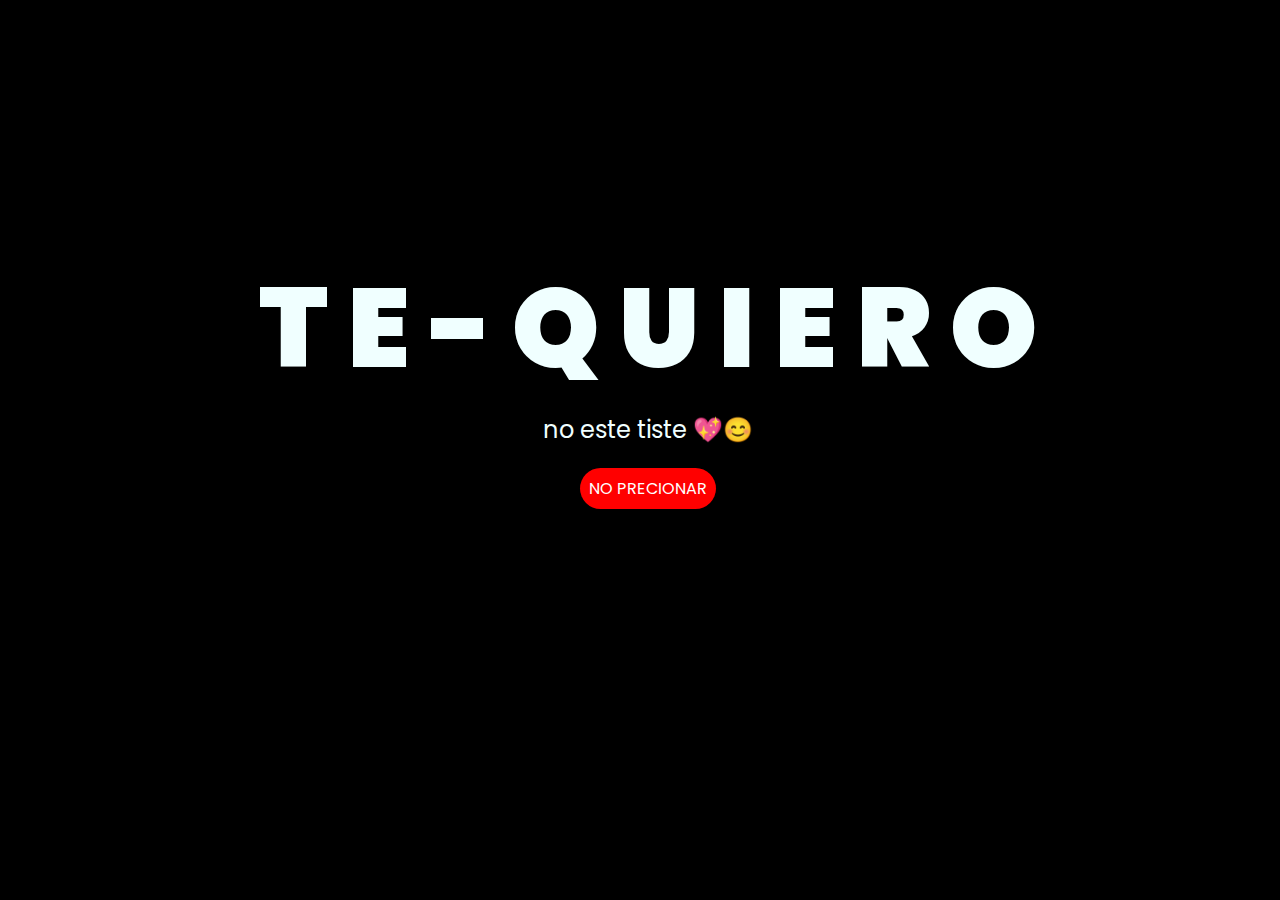
<file: index.html>
<!DOCTYPE html>
<html lang="es">

<head>
    <meta charset="UTF-8">
    <meta http-equiv="X-UA-Compatible" content="IE=edge">
    <meta name="viewport" content="width=device-width, initial-scale=1.0">
    <link rel="stylesheet" href="style.css">
    <link rel="icon" href="flowers.png" type="image/x-icon">
    <title>Flowers</title>
</head>

<body>
    <div class="greetings">
        <span>T</span>
        <span>E</span>
        <span>-</span>
        <span>Q</span>
        <span>U</span>
        <span>I</span>
        <span>E</span>
        <span>R</span>
        <span>O</span>
    </div>
    <div class="description">
        <span>no este tiste 💖😊</span>
    </div>
    <div class="button">
        <button class="botones">
            <a href="flower.html" style="color: #fff;">NO PRECIONAR</a>
        </button>
    </div>
</body>

</html>
</file>
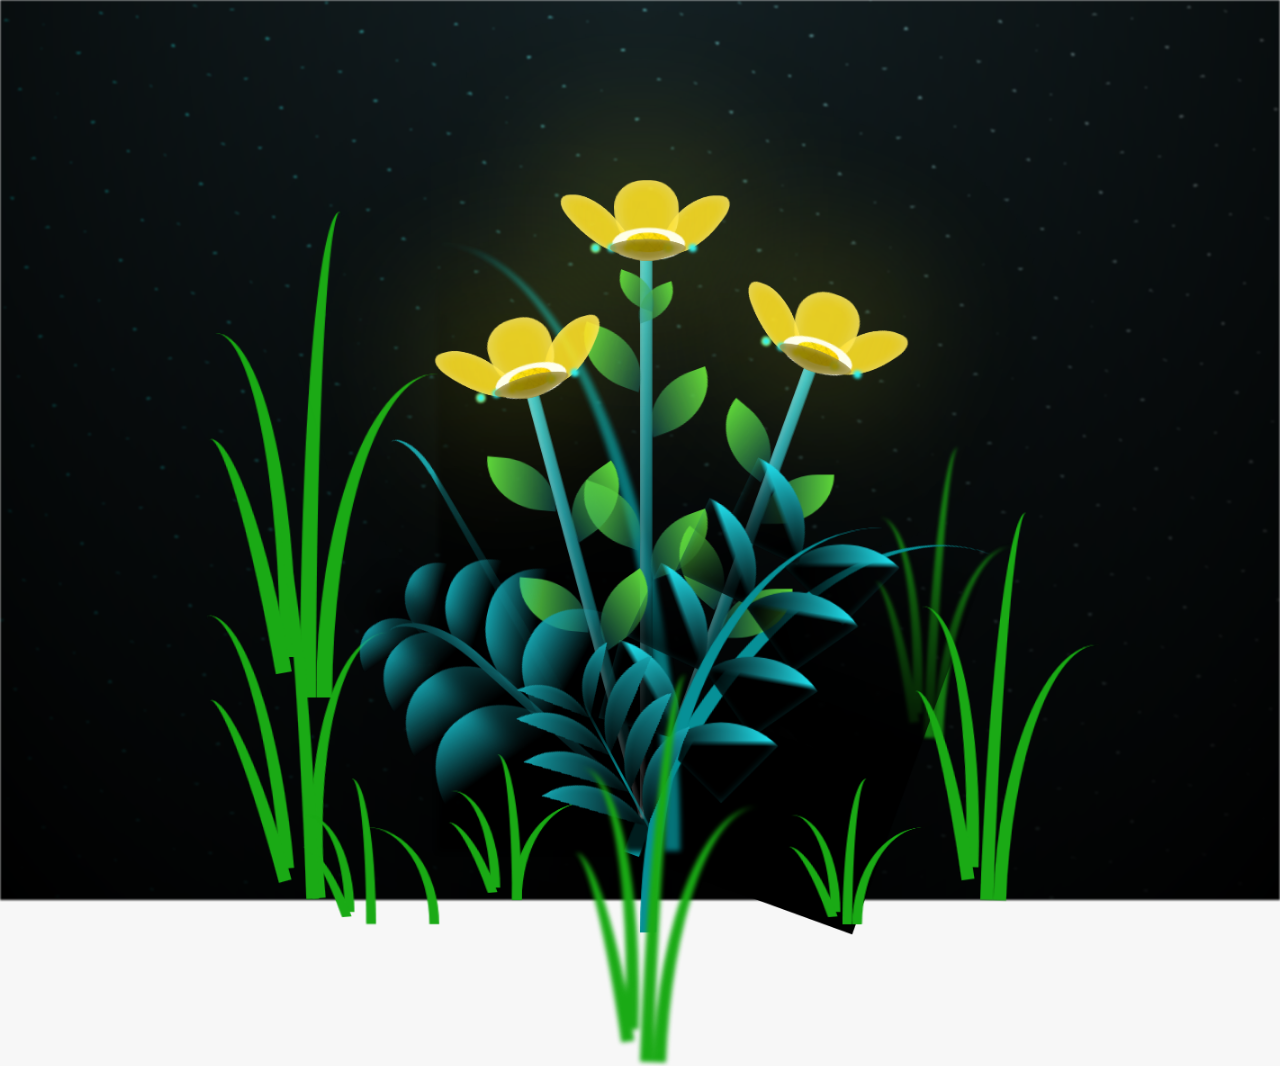
<file: flower.html>
<!DOCTYPE html>
<html lang="es">
  <head>
    <meta charset="UTF-8" />
    <meta http-equiv="X-UA-Compatible" content="IE=edge" />
    <meta name="viewport" content="width=device-width, initial-scale=1.0" />
    <link rel="stylesheet" href="principal.css" />
    <link rel="icon" href="flowers.png" type="image/x-icon" />
    <title>Flower</title>
  </head>
  <body class="container">
    <audio src="ChristianBasso&HaienQiu-Flowers.mp3" autoplay></audio>
    <div id="lyrics">
      
    </div>
    
    <h1 class="titulo">I LOVE YOU</h1>
    <div class="night"></div>
    <div class="flowers">
      <div class="flower flower--1">
        <div class="flower__leafs flower__leafs--1">
          <div class="flower__leaf flower__leaf--1"></div>
          <div class="flower__leaf flower__leaf--2"></div>
          <div class="flower__leaf flower__leaf--3"></div>
          <div class="flower__leaf flower__leaf--4"></div>
          <div class="flower__white-circle"></div>

          <div class="flower__light flower__light--1"></div>
          <div class="flower__light flower__light--2"></div>
          <div class="flower__light flower__light--3"></div>
          <div class="flower__light flower__light--4"></div>
          <div class="flower__light flower__light--5"></div>
          <div class="flower__light flower__light--6"></div>
          <div class="flower__light flower__light--7"></div>
          <div class="flower__light flower__light--8"></div>
        </div>
        <div class="flower__line">
          <div class="flower__line__leaf flower__line__leaf--1"></div>
          <div class="flower__line__leaf flower__line__leaf--2"></div>
          <div class="flower__line__leaf flower__line__leaf--3"></div>
          <div class="flower__line__leaf flower__line__leaf--4"></div>
          <div class="flower__line__leaf flower__line__leaf--5"></div>
          <div class="flower__line__leaf flower__line__leaf--6"></div>
        </div>
      </div>

      <div class="flower flower--2">
        <div class="flower__leafs flower__leafs--2">
          <div class="flower__leaf flower__leaf--1"></div>
          <div class="flower__leaf flower__leaf--2"></div>
          <div class="flower__leaf flower__leaf--3"></div>
          <div class="flower__leaf flower__leaf--4"></div>
          <div class="flower__white-circle"></div>

          <div class="flower__light flower__light--1"></div>
          <div class="flower__light flower__light--2"></div>
          <div class="flower__light flower__light--3"></div>
          <div class="flower__light flower__light--4"></div>
          <div class="flower__light flower__light--5"></div>
          <div class="flower__light flower__light--6"></div>
          <div class="flower__light flower__light--7"></div>
          <div class="flower__light flower__light--8"></div>
        </div>
        <div class="flower__line">
          <div class="flower__line__leaf flower__line__leaf--1"></div>
          <div class="flower__line__leaf flower__line__leaf--2"></div>
          <div class="flower__line__leaf flower__line__leaf--3"></div>
          <div class="flower__line__leaf flower__line__leaf--4"></div>
        </div>
      </div>

      <div class="flower flower--3">
        <div class="flower__leafs flower__leafs--3">
          <div class="flower__leaf flower__leaf--1"></div>
          <div class="flower__leaf flower__leaf--2"></div>
          <div class="flower__leaf flower__leaf--3"></div>
          <div class="flower__leaf flower__leaf--4"></div>
          <div class="flower__white-circle"></div>

          <div class="flower__light flower__light--1"></div>
          <div class="flower__light flower__light--2"></div>
          <div class="flower__light flower__light--3"></div>
          <div class="flower__light flower__light--4"></div>
          <div class="flower__light flower__light--5"></div>
          <div class="flower__light flower__light--6"></div>
          <div class="flower__light flower__light--7"></div>
          <div class="flower__light flower__light--8"></div>
        </div>
        <div class="flower__line">
          <div class="flower__line__leaf flower__line__leaf--1"></div>
          <div class="flower__line__leaf flower__line__leaf--2"></div>
          <div class="flower__line__leaf flower__line__leaf--3"></div>
          <div class="flower__line__leaf flower__line__leaf--4"></div>
        </div>
      </div>

      <div class="grow-ans" style="--d: 1.2s">
        <div class="flower__g-long">
          <div class="flower__g-long__top"></div>
          <div class="flower__g-long__bottom"></div>
        </div>
      </div>

      <div class="growing-grass">
        <div class="flower__grass flower__grass--1">
          <div class="flower__grass--top"></div>
          <div class="flower__grass--bottom"></div>
          <div class="flower__grass__leaf flower__grass__leaf--1"></div>
          <div class="flower__grass__leaf flower__grass__leaf--2"></div>
          <div class="flower__grass__leaf flower__grass__leaf--3"></div>
          <div class="flower__grass__leaf flower__grass__leaf--4"></div>
          <div class="flower__grass__leaf flower__grass__leaf--5"></div>
          <div class="flower__grass__leaf flower__grass__leaf--6"></div>
          <div class="flower__grass__leaf flower__grass__leaf--7"></div>
          <div class="flower__grass__leaf flower__grass__leaf--8"></div>
          <div class="flower__grass__overlay"></div>
        </div>
      </div>

      <div class="growing-grass">
        <div class="flower__grass flower__grass--2">
          <div class="flower__grass--top"></div>
          <div class="flower__grass--bottom"></div>
          <div class="flower__grass__leaf flower__grass__leaf--1"></div>
          <div class="flower__grass__leaf flower__grass__leaf--2"></div>
          <div class="flower__grass__leaf flower__grass__leaf--3"></div>
          <div class="flower__grass__leaf flower__grass__leaf--4"></div>
          <div class="flower__grass__leaf flower__grass__leaf--5"></div>
          <div class="flower__grass__leaf flower__grass__leaf--6"></div>
          <div class="flower__grass__leaf flower__grass__leaf--7"></div>
          <div class="flower__grass__leaf flower__grass__leaf--8"></div>
          <div class="flower__grass__overlay"></div>
        </div>
      </div>

      <div class="grow-ans" style="--d: 2.4s">
        <div class="flower__g-right flower__g-right--1">
          <div class="leaf"></div>
        </div>
      </div>

      <div class="grow-ans" style="--d: 2.8s">
        <div class="flower__g-right flower__g-right--2">
          <div class="leaf"></div>
        </div>
      </div>

      <div class="grow-ans" style="--d: 2.8s">
        <div class="flower__g-front">
          <div
            class="flower__g-front__leaf-wrapper flower__g-front__leaf-wrapper--1"
          >
            <div class="flower__g-front__leaf"></div>
          </div>
          <div
            class="flower__g-front__leaf-wrapper flower__g-front__leaf-wrapper--2"
          >
            <div class="flower__g-front__leaf"></div>
          </div>
          <div
            class="flower__g-front__leaf-wrapper flower__g-front__leaf-wrapper--3"
          >
            <div class="flower__g-front__leaf"></div>
          </div>
          <div
            class="flower__g-front__leaf-wrapper flower__g-front__leaf-wrapper--4"
          >
            <div class="flower__g-front__leaf"></div>
          </div>
          <div
            class="flower__g-front__leaf-wrapper flower__g-front__leaf-wrapper--5"
          >
            <div class="flower__g-front__leaf"></div>
          </div>
          <div
            class="flower__g-front__leaf-wrapper flower__g-front__leaf-wrapper--6"
          >
            <div class="flower__g-front__leaf"></div>
          </div>
          <div
            class="flower__g-front__leaf-wrapper flower__g-front__leaf-wrapper--7"
          >
            <div class="flower__g-front__leaf"></div>
          </div>
          <div
            class="flower__g-front__leaf-wrapper flower__g-front__leaf-wrapper--8"
          >
            <div class="flower__g-front__leaf"></div>
          </div>
          <div class="flower__g-front__line"></div>
        </div>
      </div>

      <div class="grow-ans" style="--d: 3.2s">
        <div class="flower__g-fr">
          <div class="leaf"></div>
          <div class="flower__g-fr__leaf flower__g-fr__leaf--1"></div>
          <div class="flower__g-fr__leaf flower__g-fr__leaf--2"></div>
          <div class="flower__g-fr__leaf flower__g-fr__leaf--3"></div>
          <div class="flower__g-fr__leaf flower__g-fr__leaf--4"></div>
          <div class="flower__g-fr__leaf flower__g-fr__leaf--5"></div>
          <div class="flower__g-fr__leaf flower__g-fr__leaf--6"></div>
          <div class="flower__g-fr__leaf flower__g-fr__leaf--7"></div>
          <div class="flower__g-fr__leaf flower__g-fr__leaf--8"></div>
        </div>
      </div>

      <div class="long-g long-g--0">
        <div class="grow-ans" style="--d: 3s">
          <div class="leaf leaf--0"></div>
        </div>
        <div class="grow-ans" style="--d: 2.2s">
          <div class="leaf leaf--1"></div>
        </div>
        <div class="grow-ans" style="--d: 3.4s">
          <div class="leaf leaf--2"></div>
        </div>
        <div class="grow-ans" style="--d: 3.6s">
          <div class="leaf leaf--3"></div>
        </div>
      </div>

      <div class="long-g long-g--1">
        <div class="grow-ans" style="--d: 3.6s">
          <div class="leaf leaf--0"></div>
        </div>
        <div class="grow-ans" style="--d: 3.8s">
          <div class="leaf leaf--1"></div>
        </div>
        <div class="grow-ans" style="--d: 4s">
          <div class="leaf leaf--2"></div>
        </div>
        <div class="grow-ans" style="--d: 4.2s">
          <div class="leaf leaf--3"></div>
        </div>
      </div>

      <div class="long-g long-g--2">
        <div class="grow-ans" style="--d: 4s">
          <div class="leaf leaf--0"></div>
        </div>
        <div class="grow-ans" style="--d: 4.2s">
          <div class="leaf leaf--1"></div>
        </div>
        <div class="grow-ans" style="--d: 4.4s">
          <div class="leaf leaf--2"></div>
        </div>
        <div class="grow-ans" style="--d: 4.6s">
          <div class="leaf leaf--3"></div>
        </div>
      </div>

      <div class="long-g long-g--3">
        <div class="grow-ans" style="--d: 4s">
          <div class="leaf leaf--0"></div>
        </div>
        <div class="grow-ans" style="--d: 4.2s">
          <div class="leaf leaf--1"></div>
        </div>
        <div class="grow-ans" style="--d: 3s">
          <div class="leaf leaf--2"></div>
        </div>
        <div class="grow-ans" style="--d: 3.6s">
          <div class="leaf leaf--3"></div>
        </div>
      </div>

      <div class="long-g long-g--4">
        <div class="grow-ans" style="--d: 4s">
          <div class="leaf leaf--0"></div>
        </div>
        <div class="grow-ans" style="--d: 4.2s">
          <div class="leaf leaf--1"></div>
        </div>
        <div class="grow-ans" style="--d: 3s">
          <div class="leaf leaf--2"></div>
        </div>
        <div class="grow-ans" style="--d: 3.6s">
          <div class="leaf leaf--3"></div>
        </div>
      </div>

      <div class="long-g long-g--5">
        <div class="grow-ans" style="--d: 4s">
          <div class="leaf leaf--0"></div>
        </div>
        <div class="grow-ans" style="--d: 4.2s">
          <div class="leaf leaf--1"></div>
        </div>
        <div class="grow-ans" style="--d: 3s">
          <div class="leaf leaf--2"></div>
        </div>
        <div class="grow-ans" style="--d: 3.6s">
          <div class="leaf leaf--3"></div>
        </div>
      </div>

      <div class="long-g long-g--6">
        <div class="grow-ans" style="--d: 4.2s">
          <div class="leaf leaf--0"></div>
        </div>
        <div class="grow-ans" style="--d: 4.4s">
          <div class="leaf leaf--1"></div>
        </div>
        <div class="grow-ans" style="--d: 4.6s">
          <div class="leaf leaf--2"></div>
        </div>
        <div class="grow-ans" style="--d: 4.8s">
          <div class="leaf leaf--3"></div>
        </div>
      </div>

      <div class="long-g long-g--7">
        <div class="grow-ans" style="--d: 3s">
          <div class="leaf leaf--0"></div>
        </div>
        <div class="grow-ans" style="--d: 3.2s">
          <div class="leaf leaf--1"></div>
        </div>
        <div class="grow-ans" style="--d: 3.5s">
          <div class="leaf leaf--2"></div>
        </div>
        <div class="grow-ans" style="--d: 3.6s">
          <div class="leaf leaf--3"></div>
        </div>
      </div>
    </div>
    <script src="anim.js"></script>
    <script src="container.js"></script>
  </body>
</html>
</file>
<file: style.css>
@import url('https://fonts.googleapis.com/css2?family=Poppins:ital,wght@0,500;1,900&display=swap');
*{
    font-family: 'Poppins',cursive;
}
body{
    color: azure;
    width: 100%;
    height: 82vh;
    display: flex;
    flex-direction: column;
    align-items: center;
    justify-content: center;
    background-color: black;
    /* padding-top: -30; */
}

.botones{
    padding: 9px;
    border-radius: 80px;
    background-color: transparent;
    border: none;
}

.botones a{
    background-color: #ff0000;
    padding: 9px;
    border-radius: 80px;
    -webkit-border-radius: 80px;
    -moz-border-radius: 80px;
    -ms-border-radius: 80px;
    -o-border-radius: 80px;

}

.botones a:focus{
    background-color: rgb(50, 194, 194);
}

.greetings{
    font-size: 7rem;
    font-weight: 900;
}
.greetings > span{
    animation: glow 2.5s ease-in-out infinite;
}
@keyframes glow{
    0%, 100%{
        color: #c2f0f7;
        text-shadow: 0 0 12px #fa24da, 0 0 50px #fc54f9, 0 0 100px #e848c5;
    }
    10%, 90%{
        color: #111;
        text-shadow: none;
    }
}
.greetings > span:nth-child(2){
    animation-delay: .2s ;
}
.greetings > span:nth-child(3){
    animation-delay: .4s ;
}
.greetings > span:nth-child(4){
    animation-delay: .6s;
}
.greetings > span:nth-child(5){
    animation-delay: .8s;
}
.greetings > span:nth-child(6){
    animation-delay: 1s;
}

.description{
    font-size: 1.5rem;
    margin-bottom: 20px;
}

.button a{
    text-decoration: none;
    font-size: 1rem;
    color: #111;
}

@media screen and (max-width:574px){
    .greetings{
        display: block;
        font-size: 4rem;
        font-weight: 800;
        text-align: center;
    }
    .description{
        font-size: 2rem;
    }
    
    .button a{
        font-size: 1rem;
    }
}
</file>
<file: principal.css>
*,
*::after,
*::before {
  padding: 0;
  margin: 0;
  box-sizing: border-box;
}

:root {
  --dark-color: #000;
}

body {
  display: flex;
  align-items: flex-end;
  justify-content: center;
  min-height: 100vh;
  background-color: var(--dark-color);
  overflow: hidden;
  perspective: 1000px;
}

#lyrics {
  font-size: 28px;
  font-family: "Franklin Gothic Medium", "Arial Narrow", Arial, sans-serif;
  color: white;
  position: absolute;
  margin-bottom: 20%;
  z-index: 1;
  font-weight: bold;
  letter-spacing: 4px;
}
@media only screen and (max-width: 600px) {
  /* Estilos específicos para dispositivos con un ancho máximo de 600px */
  #lyrics {
      font-size: 14px; /* Reduce el tamaño del texto para dispositivos más pequeños */
      margin-bottom: 530px;
      letter-spacing: 3px;
  }

}
.titulo {
  margin-bottom: 180px;
  font-family: "Arial Narrow", Arial, sans-serif;
  color: yellow;
  position: absolute;
  font-weight: bold;
  letter-spacing: 10px;
  opacity: 0;
  animation: fadeIn 3s ease-in-out forwards;
  text-align: center;
}
@keyframes fadeIn {
  from {
    opacity: 0;
  }
  to {
    opacity: 1;
  }
}

.night {
  z-index: -1;
  position: absolute;
  left: 50%;
  top: 0;
  transform: translateX(-50%);
  width: 100%;
  height: 100%;
  filter: blur(0.1vmin);
  background-image: radial-gradient(
      ellipse at top,
      transparent 0%,
      var(--dark-color)
    ),
    radial-gradient(
      ellipse at bottom,
      var(--dark-color),
      rgba(145, 233, 255, 0.2)
    ),
    repeating-linear-gradient(
      220deg,
      rgb(0, 0, 0) 0px,
      rgb(0, 0, 0) 19px,
      transparent 19px,
      transparent 22px
    ),
    repeating-linear-gradient(
      189deg,
      rgb(0, 0, 0) 0px,
      rgb(0, 0, 0) 19px,
      transparent 19px,
      transparent 22px
    ),
    repeating-linear-gradient(
      148deg,
      rgb(0, 0, 0) 0px,
      rgb(0, 0, 0) 19px,
      transparent 19px,
      transparent 22px
    ),
    linear-gradient(90deg, rgb(0, 255, 250), rgb(240, 240, 240));
}

.flowers {
  position: relative;
  transform: scale(0.9);
  /*margin-bottom: 100px;
  */
}

@media only screen and (max-width: 600px) {
  /* Estilos específicos para dispositivos con un ancho máximo de 600px */
.flowers {
      font-size: 14px;
      margin-bottom: 35%;
      letter-spacing: 3px;
      transform: scale(1.0);
}

}

.flower {
  position: absolute;
  bottom: 10vmin;
  transform-origin: bottom center;
  z-index: 10;
  --fl-speed: 0.8s;
}
.flower--1 {
  -webkit-animation: moving-flower-1 4s linear infinite;
  animation: moving-flower-1 4s linear infinite;
}
.flower--1 .flower__line {
  height: 70vmin;
  -webkit-animation-delay: 0.3s;
  animation-delay: 0.3s;
}
.flower--1 .flower__line__leaf--1 {
  -webkit-animation: blooming-leaf-right var(--fl-speed) 1.6s backwards;
  animation: blooming-leaf-right var(--fl-speed) 1.6s backwards;
}
.flower--1 .flower__line__leaf--2 {
  -webkit-animation: blooming-leaf-right var(--fl-speed) 1.4s backwards;
  animation: blooming-leaf-right var(--fl-speed) 1.4s backwards;
}
.flower--1 .flower__line__leaf--3 {
  -webkit-animation: blooming-leaf-left var(--fl-speed) 1.2s backwards;
  animation: blooming-leaf-left var(--fl-speed) 1.2s backwards;
}
.flower--1 .flower__line__leaf--4 {
  -webkit-animation: blooming-leaf-left var(--fl-speed) 1s backwards;
  animation: blooming-leaf-left var(--fl-speed) 1s backwards;
}
.flower--1 .flower__line__leaf--5 {
  -webkit-animation: blooming-leaf-right var(--fl-speed) 1.8s backwards;
  animation: blooming-leaf-right var(--fl-speed) 1.8s backwards;
}
.flower--1 .flower__line__leaf--6 {
  -webkit-animation: blooming-leaf-left var(--fl-speed) 2s backwards;
  animation: blooming-leaf-left var(--fl-speed) 2s backwards;
}
.flower--2 {
  left: 50%;
  transform: rotate(20deg);
  -webkit-animation: moving-flower-2 4s linear infinite;
  animation: moving-flower-2 4s linear infinite;
}
.flower--2 .flower__line {
  height: 60vmin;
  -webkit-animation-delay: 0.6s;
  animation-delay: 0.6s;
}
.flower--2 .flower__line__leaf--1 {
  -webkit-animation: blooming-leaf-right var(--fl-speed) 1.9s backwards;
  animation: blooming-leaf-right var(--fl-speed) 1.9s backwards;
}
.flower--2 .flower__line__leaf--2 {
  -webkit-animation: blooming-leaf-right var(--fl-speed) 1.7s backwards;
  animation: blooming-leaf-right var(--fl-speed) 1.7s backwards;
}
.flower--2 .flower__line__leaf--3 {
  -webkit-animation: blooming-leaf-left var(--fl-speed) 1.5s backwards;
  animation: blooming-leaf-left var(--fl-speed) 1.5s backwards;
}
.flower--2 .flower__line__leaf--4 {
  -webkit-animation: blooming-leaf-left var(--fl-speed) 1.3s backwards;
  animation: blooming-leaf-left var(--fl-speed) 1.3s backwards;
}
.flower--3 {
  left: 50%;
  transform: rotate(-15deg);
  -webkit-animation: moving-flower-3 4s linear infinite;
  animation: moving-flower-3 4s linear infinite;
}
.flower--3 .flower__line {
  -webkit-animation-delay: 0.9s;
  animation-delay: 0.9s;
}
.flower--3 .flower__line__leaf--1 {
  -webkit-animation: blooming-leaf-right var(--fl-speed) 2.5s backwards;
  animation: blooming-leaf-right var(--fl-speed) 2.5s backwards;
}
.flower--3 .flower__line__leaf--2 {
  -webkit-animation: blooming-leaf-right var(--fl-speed) 2.3s backwards;
  animation: blooming-leaf-right var(--fl-speed) 2.3s backwards;
}
.flower--3 .flower__line__leaf--3 {
  -webkit-animation: blooming-leaf-left var(--fl-speed) 2.1s backwards;
  animation: blooming-leaf-left var(--fl-speed) 2.1s backwards;
}
.flower--3 .flower__line__leaf--4 {
  -webkit-animation: blooming-leaf-left var(--fl-speed) 1.9s backwards;
  animation: blooming-leaf-left var(--fl-speed) 1.9s backwards;
}
.flower__leafs {
  position: relative;
  -webkit-animation: blooming-flower 2s backwards;
  animation: blooming-flower 2s backwards;
}
.flower__leafs--1 {
  -webkit-animation-delay: 1.1s;
  animation-delay: 1.1s;
}
.flower__leafs--2 {
  -webkit-animation-delay: 1.4s;
  animation-delay: 1.4s;
}
.flower__leafs--3 {
  -webkit-animation-delay: 1.7s;
  animation-delay: 1.7s;
}
.flower__leafs::after {
  content: "";
  position: absolute;
  left: 0;
  top: 0;
  transform: translate(-50%, -100%);
  width: 8vmin;
  height: 8vmin;
  background-color: #f9fd25;
  /* background-color: #fd2525; */
  filter: blur(10vmin);
}
.flower__leaf {
  position: absolute;
  bottom: 0;
  left: 50%;
  width: 8vmin;
  height: 11vmin;
  border-radius: 51% 49% 47% 53%/44% 45% 55% 69%;
  background-color: #253bfd;
  background-color: #fddd25;
  transform-origin: bottom center;
  opacity: 0.9;
  box-shadow: inset 0 0 2vmin rgba(255, 255, 255, 0.5);
}
.flower__leaf--1 {
  transform: translate(-10%, 1%) rotateY(40deg) rotateX(-50deg);
}
.flower__leaf--2 {
  transform: translate(-50%, -4%) rotateX(40deg);
}
.flower__leaf--3 {
  transform: translate(-90%, 0%) rotateY(45deg) rotateX(50deg);
}
.flower__leaf--4 {
  width: 8vmin;
  height: 8vmin;
  transform-origin: bottom left;
  border-radius: 4vmin 10vmin 4vmin 4vmin;
  transform: translate(0%, 18%) rotateX(70deg) rotate(-43deg);
  background-color: #7c6901;
  z-index: 1;
  opacity: 0.8;
}
.flower__white-circle {
  position: absolute;
  left: -3.5vmin;
  top: -3vmin;
  width: 9vmin;
  height: 4vmin;
  border-radius: 50%;
  background-color: #fff;
}
.flower__white-circle::after {
  content: "";
  position: absolute;
  left: 50%;
  top: 45%;
  transform: translate(-50%, -50%);
  width: 60%;
  height: 60%;
  border-radius: inherit;
  background-image: repeating-linear-gradient(
      135deg,
      rgba(0, 0, 0, 0.03) 0px,
      rgba(0, 0, 0, 0.03) 1px,
      transparent 1px,
      transparent 12px
    ),
    repeating-linear-gradient(
      45deg,
      rgba(0, 0, 0, 0.03) 0px,
      rgba(0, 0, 0, 0.03) 1px,
      transparent 1px,
      transparent 12px
    ),
    repeating-linear-gradient(
      67.5deg,
      rgba(0, 0, 0, 0.03) 0px,
      rgba(0, 0, 0, 0.03) 1px,
      transparent 1px,
      transparent 12px
    ),
    repeating-linear-gradient(
      135deg,
      rgba(0, 0, 0, 0.03) 0px,
      rgba(0, 0, 0, 0.03) 1px,
      transparent 1px,
      transparent 12px
    ),
    repeating-linear-gradient(
      45deg,
      rgba(0, 0, 0, 0.03) 0px,
      rgba(0, 0, 0, 0.03) 1px,
      transparent 1px,
      transparent 12px
    ),
    repeating-linear-gradient(
      112.5deg,
      rgba(0, 0, 0, 0.03) 0px,
      rgba(0, 0, 0, 0.03) 1px,
      transparent 1px,
      transparent 12px
    ),
    repeating-linear-gradient(
      112.5deg,
      rgba(0, 0, 0, 0.03) 0px,
      rgba(0, 0, 0, 0.03) 1px,
      transparent 1px,
      transparent 12px
    ),
    repeating-linear-gradient(
      45deg,
      rgba(0, 0, 0, 0.03) 0px,
      rgba(0, 0, 0, 0.03) 1px,
      transparent 1px,
      transparent 12px
    ),
    repeating-linear-gradient(
      22.5deg,
      rgba(0, 0, 0, 0.03) 0px,
      rgba(0, 0, 0, 0.03) 1px,
      transparent 1px,
      transparent 12px
    ),
    repeating-linear-gradient(
      45deg,
      rgba(0, 0, 0, 0.03) 0px,
      rgba(0, 0, 0, 0.03) 1px,
      transparent 1px,
      transparent 12px
    ),
    repeating-linear-gradient(
      22.5deg,
      rgba(0, 0, 0, 0.03) 0px,
      rgba(0, 0, 0, 0.03) 1px,
      transparent 1px,
      transparent 12px
    ),
    repeating-linear-gradient(
      135deg,
      rgba(0, 0, 0, 0.03) 0px,
      rgba(0, 0, 0, 0.03) 1px,
      transparent 1px,
      transparent 12px
    ),
    repeating-linear-gradient(
      157.5deg,
      rgba(0, 0, 0, 0.03) 0px,
      rgba(0, 0, 0, 0.03) 1px,
      transparent 1px,
      transparent 12px
    ),
    repeating-linear-gradient(
      67.5deg,
      rgba(0, 0, 0, 0.03) 0px,
      rgba(0, 0, 0, 0.03) 1px,
      transparent 1px,
      transparent 12px
    ),
    repeating-linear-gradient(
      67.5deg,
      rgba(0, 0, 0, 0.03) 0px,
      rgba(0, 0, 0, 0.03) 1px,
      transparent 1px,
      transparent 12px
    ),
    linear-gradient(90deg, rgb(255, 235, 18), rgb(255, 206, 0));
}
.flower__line {
  height: 55vmin;
  width: 1.5vmin;
  background-image: linear-gradient(
      to left,
      rgba(0, 0, 0, 0.2),
      transparent,
      rgba(255, 255, 255, 0.2)
    ),
    linear-gradient(to top, transparent 10%, #14757a, #39c6d6);
  box-shadow: inset 0 0 2px rgba(0, 0, 0, 0.5);
  -webkit-animation: grow-flower-tree 4s backwards;
  animation: grow-flower-tree 4s backwards;
}
.flower__line__leaf {
  --w: 7vmin;
  --h: calc(var(--w) + 2vmin);
  position: absolute;
  top: 20%;
  left: 90%;
  width: var(--w);
  height: var(--h);
  border-top-right-radius: var(--h);
  border-bottom-left-radius: var(--h);
  background-image: linear-gradient(to top, rgba(20, 117, 122, 0.4), #5ed639);
}
.flower__line__leaf--1 {
  transform: rotate(70deg) rotateY(30deg);
}
.flower__line__leaf--2 {
  top: 45%;
  transform: rotate(70deg) rotateY(30deg);
}
.flower__line__leaf--3,
.flower__line__leaf--4,
.flower__line__leaf--6 {
  border-top-right-radius: 0;
  border-bottom-left-radius: 0;
  border-top-left-radius: var(--h);
  border-bottom-right-radius: var(--h);
  left: -460%;
  top: 12%;
  transform: rotate(-70deg) rotateY(30deg);
}
.flower__line__leaf--4 {
  top: 40%;
}
.flower__line__leaf--5 {
  top: 0;
  transform-origin: left;
  transform: rotate(70deg) rotateY(30deg) scale(0.6);
}
.flower__line__leaf--6 {
  top: -2%;
  left: -450%;
  transform-origin: right;
  transform: rotate(-70deg) rotateY(30deg) scale(0.6);
}
.flower__light {
  position: absolute;
  bottom: 0vmin;
  width: 1vmin;
  height: 1vmin;
  background-color: rgb(255, 251, 0);
  border-radius: 50%;
  filter: blur(0.2vmin);
  -webkit-animation: light-ans 4s linear infinite backwards;
  animation: light-ans 4s linear infinite backwards;
}
.flower__light:nth-child(odd) {
  background-color: #23f0ff;
}
.flower__light--1 {
  left: -2vmin;
  -webkit-animation-delay: 1s;
  animation-delay: 1s;
}
.flower__light--2 {
  left: 3vmin;
  -webkit-animation-delay: 0.5s;
  animation-delay: 0.5s;
}
.flower__light--3 {
  left: -6vmin;
  -webkit-animation-delay: 0.3s;
  animation-delay: 0.3s;
}
.flower__light--4 {
  left: 6vmin;
  -webkit-animation-delay: 0.9s;
  animation-delay: 0.9s;
}
.flower__light--5 {
  left: -1vmin;
  -webkit-animation-delay: 1.5s;
  animation-delay: 1.5s;
}
.flower__light--6 {
  left: -4vmin;
  -webkit-animation-delay: 3s;
  animation-delay: 3s;
}
.flower__light--7 {
  left: 3vmin;
  -webkit-animation-delay: 2s;
  animation-delay: 2s;
}
.flower__light--8 {
  left: -6vmin;
  -webkit-animation-delay: 3.5s;
  animation-delay: 3.5s;
}
.flower__grass {
  --c: #159faa;
  --line-w: 1.5vmin;
  position: absolute;
  bottom: 12vmin;
  left: -7vmin;
  display: flex;
  flex-direction: column;
  align-items: flex-end;
  z-index: 20;
  transform-origin: bottom center;
  transform: rotate(-48deg) rotateY(40deg);
}
.flower__grass--1 {
  -webkit-animation: moving-grass 2s linear infinite;
  animation: moving-grass 2s linear infinite;
}
.flower__grass--2 {
  left: 2vmin;
  bottom: 10vmin;
  transform: scale(0.5) rotate(75deg) rotateX(10deg) rotateY(-200deg);
  opacity: 0.8;
  z-index: 0;
  -webkit-animation: moving-grass--2 1.5s linear infinite;
  animation: moving-grass--2 1.5s linear infinite;
}
.flower__grass--top {
  width: 7vmin;
  height: 10vmin;
  border-top-right-radius: 100%;
  border-right: var(--line-w) solid var(--c);
  transform-origin: bottom center;
  transform: rotate(-2deg);
}
.flower__grass--bottom {
  margin-top: -2px;
  width: var(--line-w);
  height: 25vmin;
  background-image: linear-gradient(to top, transparent, var(--c));
}
.flower__grass__leaf {
  --size: 10vmin;
  position: absolute;
  width: calc(var(--size) * 2.1);
  height: var(--size);
  border-top-left-radius: var(--size);
  border-top-right-radius: var(--size);
  background-image: linear-gradient(
    to top,
    transparent,
    transparent 30%,
    var(--c)
  );
  z-index: 100;
}
.flower__grass__leaf--1 {
  top: -6%;
  left: 30%;
  --size: 6vmin;
  transform: rotate(-20deg);
  -webkit-animation: growing-grass-ans--1 2s 2.6s backwards;
  animation: growing-grass-ans--1 2s 2.6s backwards;
}
@-webkit-keyframes growing-grass-ans--1 {
  0% {
    transform-origin: bottom left;
    transform: rotate(-20deg) scale(0);
  }
}
@keyframes growing-grass-ans--1 {
  0% {
    transform-origin: bottom left;
    transform: rotate(-20deg) scale(0);
  }
}
.flower__grass__leaf--2 {
  top: -5%;
  left: -110%;
  --size: 6vmin;
  transform: rotate(10deg);
  -webkit-animation: growing-grass-ans--2 2s 2.4s linear backwards;
  animation: growing-grass-ans--2 2s 2.4s linear backwards;
}
@-webkit-keyframes growing-grass-ans--2 {
  0% {
    transform-origin: bottom right;
    transform: rotate(10deg) scale(0);
  }
}
@keyframes growing-grass-ans--2 {
  0% {
    transform-origin: bottom right;
    transform: rotate(10deg) scale(0);
  }
}
.flower__grass__leaf--3 {
  top: 5%;
  left: 60%;
  --size: 8vmin;
  transform: rotate(-18deg) rotateX(-20deg);
  -webkit-animation: growing-grass-ans--3 2s 2.2s linear backwards;
  animation: growing-grass-ans--3 2s 2.2s linear backwards;
}
@-webkit-keyframes growing-grass-ans--3 {
  0% {
    transform-origin: bottom left;
    transform: rotate(-18deg) rotateX(-20deg) scale(0);
  }
}
@keyframes growing-grass-ans--3 {
  0% {
    transform-origin: bottom left;
    transform: rotate(-18deg) rotateX(-20deg) scale(0);
  }
}
.flower__grass__leaf--4 {
  top: 6%;
  left: -135%;
  --size: 8vmin;
  transform: rotate(2deg);
  -webkit-animation: growing-grass-ans--4 2s 2s linear backwards;
  animation: growing-grass-ans--4 2s 2s linear backwards;
}
@-webkit-keyframes growing-grass-ans--4 {
  0% {
    transform-origin: bottom right;
    transform: rotate(2deg) scale(0);
  }
}
@keyframes growing-grass-ans--4 {
  0% {
    transform-origin: bottom right;
    transform: rotate(2deg) scale(0);
  }
}
.flower__grass__leaf--5 {
  top: 20%;
  left: 60%;
  --size: 10vmin;
  transform: rotate(-24deg) rotateX(-20deg);
  -webkit-animation: growing-grass-ans--5 2s 1.8s linear backwards;
  animation: growing-grass-ans--5 2s 1.8s linear backwards;
}
@-webkit-keyframes growing-grass-ans--5 {
  0% {
    transform-origin: bottom left;
    transform: rotate(-24deg) rotateX(-20deg) scale(0);
  }
}
@keyframes growing-grass-ans--5 {
  0% {
    transform-origin: bottom left;
    transform: rotate(-24deg) rotateX(-20deg) scale(0);
  }
}
.flower__grass__leaf--6 {
  top: 22%;
  left: -180%;
  --size: 10vmin;
  transform: rotate(10deg);
  -webkit-animation: growing-grass-ans--6 2s 1.6s linear backwards;
  animation: growing-grass-ans--6 2s 1.6s linear backwards;
}
@-webkit-keyframes growing-grass-ans--6 {
  0% {
    transform-origin: bottom right;
    transform: rotate(10deg) scale(0);
  }
}
@keyframes growing-grass-ans--6 {
  0% {
    transform-origin: bottom right;
    transform: rotate(10deg) scale(0);
  }
}
.flower__grass__leaf--7 {
  top: 39%;
  left: 70%;
  --size: 10vmin;
  transform: rotate(-10deg);
  -webkit-animation: growing-grass-ans--7 2s 1.4s linear backwards;
  animation: growing-grass-ans--7 2s 1.4s linear backwards;
}
@-webkit-keyframes growing-grass-ans--7 {
  0% {
    transform-origin: bottom left;
    transform: rotate(-10deg) scale(0);
  }
}
@keyframes growing-grass-ans--7 {
  0% {
    transform-origin: bottom left;
    transform: rotate(-10deg) scale(0);
  }
}
.flower__grass__leaf--8 {
  top: 40%;
  left: -215%;
  --size: 11vmin;
  transform: rotate(10deg);
  -webkit-animation: growing-grass-ans--8 2s 1.2s linear backwards;
  animation: growing-grass-ans--8 2s 1.2s linear backwards;
}
@-webkit-keyframes growing-grass-ans--8 {
  0% {
    transform-origin: bottom right;
    transform: rotate(10deg) scale(0);
  }
}
@keyframes growing-grass-ans--8 {
  0% {
    transform-origin: bottom right;
    transform: rotate(10deg) scale(0);
  }
}
.flower__grass__overlay {
  position: absolute;
  top: -10%;
  right: 0%;
  width: 100%;
  height: 100%;
  background-color: rgba(0, 0, 0, 0.6);
  filter: blur(1.5vmin);
  z-index: 100;
}
.flower__g-long {
  --w: 2vmin;
  --h: 6vmin;
  --c: #159faa;
  position: absolute;
  bottom: 10vmin;
  left: -3vmin;
  transform-origin: bottom center;
  transform: rotate(-30deg) rotateY(-20deg);
  display: flex;
  flex-direction: column;
  align-items: flex-end;
  -webkit-animation: flower-g-long-ans 3s linear infinite;
  animation: flower-g-long-ans 3s linear infinite;
}
@-webkit-keyframes flower-g-long-ans {
  0%,
  100% {
    transform: rotate(-30deg) rotateY(-20deg);
  }
  50% {
    transform: rotate(-32deg) rotateY(-20deg);
  }
}
@keyframes flower-g-long-ans {
  0%,
  100% {
    transform: rotate(-30deg) rotateY(-20deg);
  }
  50% {
    transform: rotate(-32deg) rotateY(-20deg);
  }
}
.flower__g-long__top {
  top: calc(var(--h) * -1);
  width: calc(var(--w) + 1vmin);
  height: var(--h);
  border-top-right-radius: 100%;
  border-right: 0.7vmin solid var(--c);
  transform: translate(-0.7vmin, 1vmin);
}
.flower__g-long__bottom {
  width: var(--w);
  height: 50vmin;
  transform-origin: bottom center;
  background-image: linear-gradient(to top, transparent 30%, var(--c));
  box-shadow: inset 0 0 2px rgba(0, 0, 0, 0.5);
  -webkit-clip-path: polygon(35% 0, 65% 1%, 100% 100%, 0% 100%);
  clip-path: polygon(35% 0, 65% 1%, 100% 100%, 0% 100%);
}
.flower__g-right {
  position: absolute;
  bottom: 6vmin;
  left: -2vmin;
  transform-origin: bottom left;
  transform: rotate(20deg);
}
.flower__g-right .leaf {
  width: 30vmin;
  height: 50vmin;
  border-top-left-radius: 100%;
  border-left: 2vmin solid #079097;
  background-image: linear-gradient(
    to bottom,
    transparent,
    var(--dark-color) 60%
  );
}
.flower__g-right--1 {
  -webkit-animation: flower-g-right-ans 2.5s linear infinite;
  animation: flower-g-right-ans 2.5s linear infinite;
}
.flower__g-right--2 {
  left: 5vmin;
  transform: rotateY(-180deg);
  -webkit-animation: flower-g-right-ans--2 3s linear infinite;
  animation: flower-g-right-ans--2 3s linear infinite;
}
.flower__g-right--2 .leaf {
  height: 75vmin;
  filter: blur(0.3vmin);
  opacity: 0.8;
}
@-webkit-keyframes flower-g-right-ans {
  0%,
  100% {
    transform: rotate(20deg);
  }
  50% {
    transform: rotate(24deg) rotateX(-20deg);
  }
}
@keyframes flower-g-right-ans {
  0%,
  100% {
    transform: rotate(20deg);
  }
  50% {
    transform: rotate(24deg) rotateX(-20deg);
  }
}
@-webkit-keyframes flower-g-right-ans--2 {
  0%,
  100% {
    transform: rotateY(-180deg) rotate(0deg) rotateX(-20deg);
  }
  50% {
    transform: rotateY(-180deg) rotate(6deg) rotateX(-20deg);
  }
}
@keyframes flower-g-right-ans--2 {
  0%,
  100% {
    transform: rotateY(-180deg) rotate(0deg) rotateX(-20deg);
  }
  50% {
    transform: rotateY(-180deg) rotate(6deg) rotateX(-20deg);
  }
}
.flower__g-front {
  position: absolute;
  bottom: 6vmin;
  left: 2.5vmin;
  z-index: 100;
  transform-origin: bottom center;
  transform: rotate(-28deg) rotateY(30deg) scale(1.04);
  -webkit-animation: flower__g-front-ans 2s linear infinite;
  animation: flower__g-front-ans 2s linear infinite;
}
@-webkit-keyframes flower__g-front-ans {
  0%,
  100% {
    transform: rotate(-28deg) rotateY(30deg) scale(1.04);
  }
  50% {
    transform: rotate(-35deg) rotateY(40deg) scale(1.04);
  }
}
@keyframes flower__g-front-ans {
  0%,
  100% {
    transform: rotate(-28deg) rotateY(30deg) scale(1.04);
  }
  50% {
    transform: rotate(-35deg) rotateY(40deg) scale(1.04);
  }
}
.flower__g-front__line {
  width: 0.3vmin;
  height: 20vmin;
  background-image: linear-gradient(
    to top,
    transparent,
    #079097,
    transparent 100%
  );
  position: relative;
}
.flower__g-front__leaf-wrapper {
  position: absolute;
  top: 0;
  left: 0;
  transform-origin: bottom left;
  transform: rotate(10deg);
}
.flower__g-front__leaf-wrapper:nth-child(even) {
  left: 0vmin;
  transform: rotateY(-180deg) rotate(5deg);
  -webkit-animation: flower__g-front__leaf-left-ans 1s ease-in backwards;
  animation: flower__g-front__leaf-left-ans 1s ease-in backwards;
}
.flower__g-front__leaf-wrapper:nth-child(odd) {
  -webkit-animation: flower__g-front__leaf-ans 1s ease-in backwards;
  animation: flower__g-front__leaf-ans 1s ease-in backwards;
}
.flower__g-front__leaf-wrapper--1 {
  top: -8vmin;
  transform: scale(0.7);
  -webkit-animation: flower__g-front__leaf-ans 1s 5.5s ease-in backwards !important;
  animation: flower__g-front__leaf-ans 1s 5.5s ease-in backwards !important;
}
.flower__g-front__leaf-wrapper--2 {
  top: -8vmin;
  transform: rotateY(-180deg) scale(0.7) !important;
  -webkit-animation: flower__g-front__leaf-left-ans-2 1s 4.6s ease-in backwards !important;
  animation: flower__g-front__leaf-left-ans-2 1s 4.6s ease-in backwards !important;
}
.flower__g-front__leaf-wrapper--3 {
  top: -3vmin;
  -webkit-animation: flower__g-front__leaf-ans 1s 4.6s ease-in backwards;
  animation: flower__g-front__leaf-ans 1s 4.6s ease-in backwards;
}
.flower__g-front__leaf-wrapper--4 {
  top: -3vmin;
  transform: rotateY(-180deg) scale(0.9) !important;
  -webkit-animation: flower__g-front__leaf-left-ans-2 1s 4.6s ease-in backwards !important;
  animation: flower__g-front__leaf-left-ans-2 1s 4.6s ease-in backwards !important;
}
@-webkit-keyframes flower__g-front__leaf-left-ans-2 {
  0% {
    transform: rotateY(-180deg) scale(0);
  }
}
@keyframes flower__g-front__leaf-left-ans-2 {
  0% {
    transform: rotateY(-180deg) scale(0);
  }
}
.flower__g-front__leaf-wrapper--5,
.flower__g-front__leaf-wrapper--6 {
  top: 2vmin;
}
.flower__g-front__leaf-wrapper--7,
.flower__g-front__leaf-wrapper--8 {
  top: 6.5vmin;
}
.flower__g-front__leaf-wrapper--2 {
  -webkit-animation-delay: 5.2s !important;
  animation-delay: 5.2s !important;
}
.flower__g-front__leaf-wrapper--3 {
  -webkit-animation-delay: 4.9s !important;
  animation-delay: 4.9s !important;
}
.flower__g-front__leaf-wrapper--5 {
  -webkit-animation-delay: 4.3s !important;
  animation-delay: 4.3s !important;
}
.flower__g-front__leaf-wrapper--6 {
  -webkit-animation-delay: 4.1s !important;
  animation-delay: 4.1s !important;
}
.flower__g-front__leaf-wrapper--7 {
  -webkit-animation-delay: 3.8s !important;
  animation-delay: 3.8s !important;
}
.flower__g-front__leaf-wrapper--8 {
  -webkit-animation-delay: 3.5s !important;
  animation-delay: 3.5s !important;
}
@-webkit-keyframes flower__g-front__leaf-ans {
  0% {
    transform: rotate(10deg) scale(0);
  }
}
@keyframes flower__g-front__leaf-ans {
  0% {
    transform: rotate(10deg) scale(0);
  }
}
@-webkit-keyframes flower__g-front__leaf-left-ans {
  0% {
    transform: rotateY(-180deg) rotate(5deg) scale(0);
  }
}
@keyframes flower__g-front__leaf-left-ans {
  0% {
    transform: rotateY(-180deg) rotate(5deg) scale(0);
  }
}
.flower__g-front__leaf {
  width: 10vmin;
  height: 10vmin;
  border-radius: 100% 0% 0% 100%/100% 100% 0% 0%;
  box-shadow: inset 0 2px 1vmin hsla(184deg, 97%, 58%, 0.2);
  background-image: linear-gradient(
      to bottom left,
      transparent,
      var(--dark-color)
    ),
    linear-gradient(to bottom right, #159faa 50%, transparent 50%, transparent);
  -webkit-mask-image: linear-gradient(
    to bottom right,
    #159faa 50%,
    transparent 50%,
    transparent
  );
  mask-image: linear-gradient(
    to bottom right,
    #159faa 50%,
    transparent 50%,
    transparent
  );
}
.flower__g-fr {
  position: absolute;
  bottom: -4vmin;
  left: vmin;
  transform-origin: bottom left;
  z-index: 10;
  -webkit-animation: flower__g-fr-ans 2s linear infinite;
  animation: flower__g-fr-ans 2s linear infinite;
}
@-webkit-keyframes flower__g-fr-ans {
  0%,
  100% {
    transform: rotate(2deg);
  }
  50% {
    transform: rotate(4deg);
  }
}
@keyframes flower__g-fr-ans {
  0%,
  100% {
    transform: rotate(2deg);
  }
  50% {
    transform: rotate(4deg);
  }
}
.flower__g-fr .leaf {
  width: 30vmin;
  height: 50vmin;
  border-top-left-radius: 100%;
  border-left: 2vmin solid #079097;
  position: relative;
  z-index: 1;
}
.flower__g-fr__leaf {
  position: absolute;
  top: 0;
  left: 0;
  width: 10vmin;
  height: 10vmin;
  border-radius: 100% 0% 0% 100%/100% 100% 0% 0%;
  box-shadow: inset 0 2px 1vmin hsla(184deg, 97%, 58%, 0.2);
  background-image: linear-gradient(
      to bottom left,
      transparent,
      var(--dark-color) 98%
    ),
    linear-gradient(to bottom right, #23f0ff 45%, transparent 50%, transparent);
}
.flower__g-fr__leaf--1 {
  left: 20vmin;
  transform: rotate(45deg);
  -webkit-animation: flower__g-fr-leaft-ans-1 0.5s 5.2s linear backwards;
  animation: flower__g-fr-leaft-ans-1 0.5s 5.2s linear backwards;
}
@-webkit-keyframes flower__g-fr-leaft-ans-1 {
  0% {
    transform-origin: left;
    transform: rotate(45deg) scale(0);
  }
}
@keyframes flower__g-fr-leaft-ans-1 {
  0% {
    transform-origin: left;
    transform: rotate(45deg) scale(0);
  }
}
.flower__g-fr__leaf--2 {
  left: 12vmin;
  top: -7vmin;
  transform: rotate(25deg) rotateY(-180deg);
  -webkit-animation: flower__g-fr-leaft-ans-6 0.5s 5s linear backwards;
  animation: flower__g-fr-leaft-ans-6 0.5s 5s linear backwards;
}
.flower__g-fr__leaf--3 {
  left: 15vmin;
  top: 6vmin;
  transform: rotate(55deg);
  -webkit-animation: flower__g-fr-leaft-ans-5 0.5s 4.8s linear backwards;
  animation: flower__g-fr-leaft-ans-5 0.5s 4.8s linear backwards;
}
.flower__g-fr__leaf--4 {
  left: 6vmin;
  top: -2vmin;
  transform: rotate(25deg) rotateY(-180deg);
  -webkit-animation: flower__g-fr-leaft-ans-6 0.5s 4.6s linear backwards;
  animation: flower__g-fr-leaft-ans-6 0.5s 4.6s linear backwards;
}
.flower__g-fr__leaf--5 {
  left: 10vmin;
  top: 14vmin;
  transform: rotate(55deg);
  -webkit-animation: flower__g-fr-leaft-ans-5 0.5s 4.4s linear backwards;
  animation: flower__g-fr-leaft-ans-5 0.5s 4.4s linear backwards;
}
@-webkit-keyframes flower__g-fr-leaft-ans-5 {
  0% {
    transform-origin: left;
    transform: rotate(55deg) scale(0);
  }
}
@keyframes flower__g-fr-leaft-ans-5 {
  0% {
    transform-origin: left;
    transform: rotate(55deg) scale(0);
  }
}
.flower__g-fr__leaf--6 {
  left: 0vmin;
  top: 6vmin;
  transform: rotate(25deg) rotateY(-180deg);
  -webkit-animation: flower__g-fr-leaft-ans-6 0.5s 4.2s linear backwards;
  animation: flower__g-fr-leaft-ans-6 0.5s 4.2s linear backwards;
}
@-webkit-keyframes flower__g-fr-leaft-ans-6 {
  0% {
    transform-origin: right;
    transform: rotate(25deg) rotateY(-180deg) scale(0);
  }
}
@keyframes flower__g-fr-leaft-ans-6 {
  0% {
    transform-origin: right;
    transform: rotate(25deg) rotateY(-180deg) scale(0);
  }
}
.flower__g-fr__leaf--7 {
  left: 5vmin;
  top: 22vmin;
  transform: rotate(45deg);
  -webkit-animation: flower__g-fr-leaft-ans-7 0.5s 4s linear backwards;
  animation: flower__g-fr-leaft-ans-7 0.5s 4s linear backwards;
}
@-webkit-keyframes flower__g-fr-leaft-ans-7 {
  0% {
    transform-origin: left;
    transform: rotate(45deg) scale(0);
  }
}
@keyframes flower__g-fr-leaft-ans-7 {
  0% {
    transform-origin: left;
    transform: rotate(45deg) scale(0);
  }
}
.flower__g-fr__leaf--8 {
  left: -4vmin;
  top: 15vmin;
  transform: rotate(15deg) rotateY(-180deg);
  -webkit-animation: flower__g-fr-leaft-ans-8 0.5s 3.8s linear backwards;
  animation: flower__g-fr-leaft-ans-8 0.5s 3.8s linear backwards;
}
@-webkit-keyframes flower__g-fr-leaft-ans-8 {
  0% {
    transform-origin: right;
    transform: rotate(15deg) rotateY(-180deg) scale(0);
  }
}
@keyframes flower__g-fr-leaft-ans-8 {
  0% {
    transform-origin: right;
    transform: rotate(15deg) rotateY(-180deg) scale(0);
  }
}

.long-g {
  position: absolute;
  bottom: 25vmin;
  left: -42vmin;
  transform-origin: bottom left;
}
.long-g--1 {
  bottom: 0vmin;
  transform: scale(0.8) rotate(-5deg);
}

.long-g--1 .leaf--1 {
  --w: 5vmin;
  --h: 60vmin;
  left: -2vmin;
  transform: rotate(3deg) rotateY(-180deg);
}
.long-g--2,
.long-g--3 {
  bottom: -3vmin;
  left: -35vmin;
  transform-origin: center;
  transform: scale(0.6) rotateX(60deg);
}
.long-g--2 .leaf,

.long-g--2 .leaf--1,
.long-g--3 .leaf--1 {
  left: -1vmin;
  transform: rotateY(-180deg);
}
.long-g--3 {
  left: -17vmin;
  bottom: 0vmin;
}


.long-g--4 {
  left: 25vmin;
  bottom: -3vmin;
  transform-origin: center;
  transform: scale(0.6) rotateX(60deg);
}

.long-g--5 {
  left: 42vmin;
  bottom: 0vmin;
  transform: scale(0.8) rotate(2deg);
}
.long-g--6 {
  left: 0vmin;
  bottom: -20vmin;
  z-index: 100;
  filter: blur(0.3vmin);
  transform: scale(0.8) rotate(2deg);
}
.long-g--7 {
  left: 35vmin;
  bottom: 20vmin;
  z-index: -1;
  filter: blur(0.3vmin);
  transform: scale(0.6) rotate(2deg);
  opacity: 0.7;
}
.long-g .leaf {
  --w: 15vmin;
  --h: 40vmin;
  --c: #1aaa15;
  position: absolute;
  bottom: 0;
  width: var(--w);
  height: var(--h);
  border-top-left-radius: 100%;
  border-left: 2vmin solid var(--c);
  transform-origin: bottom center;
}
.long-g .leaf--0 {
  left: 2vmin;
  -webkit-animation: leaf-ans-1 4s linear infinite;
  animation: leaf-ans-1 4s linear infinite;
}
.long-g .leaf--1 {
  --w: 5vmin;
  --h: 60vmin;
  -webkit-animation: leaf-ans-1 4s linear infinite;
  animation: leaf-ans-1 4s linear infinite;
}
.long-g .leaf--2 {
  --w: 10vmin;
  --h: 40vmin;
  left: -0.5vmin;
  bottom: 5vmin;
  transform-origin: bottom left;
  transform: rotateY(-180deg);
  -webkit-animation: leaf-ans-2 3s linear infinite;
  animation: leaf-ans-2 3s linear infinite;
}
.long-g .leaf--3 {
  --w: 5vmin;
  --h: 30vmin;
  left: -1vmin;
  bottom: 3.2vmin;
  transform-origin: bottom left;
  transform: rotate(-10deg) rotateY(-180deg);
  -webkit-animation: leaf-ans-3 3s linear infinite;
  animation: leaf-ans-3 3s linear infinite;
}

@-webkit-keyframes leaf-ans-1 {
  0%,
  100% {
    transform: rotate(-5deg) scale(1);
  }
  50% {
    transform: rotate(5deg) scale(1.1);
  }
}

@keyframes leaf-ans-1 {
  0%,
  100% {
    transform: rotate(-5deg) scale(1);
  }
  50% {
    transform: rotate(5deg) scale(1.1);
  }
}
@-webkit-keyframes leaf-ans-2 {
  0%,
  100% {
    transform: rotateY(-180deg) rotate(5deg);
  }
  50% {
    transform: rotateY(-180deg) rotate(0deg) scale(1.1);
  }
}
@keyframes leaf-ans-2 {
  0%,
  100% {
    transform: rotateY(-180deg) rotate(5deg);
  }
  50% {
    transform: rotateY(-180deg) rotate(0deg) scale(1.1);
  }
}
@-webkit-keyframes leaf-ans-3 {
  0%,
  100% {
    transform: rotate(-10deg) rotateY(-180deg);
  }
  50% {
    transform: rotate(-20deg) rotateY(-180deg);
  }
}
@keyframes leaf-ans-3 {
  0%,
  100% {
    transform: rotate(-10deg) rotateY(-180deg);
  }
  50% {
    transform: rotate(-20deg) rotateY(-180deg);
  }
}
.grow-ans {
  -webkit-animation: grow-ans 2s var(--d) backwards;
  animation: grow-ans 2s var(--d) backwards;
}

@-webkit-keyframes grow-ans {
  0% {
    transform: scale(0);
    opacity: 0;
  }
}

@keyframes grow-ans {
  0% {
    transform: scale(0);
    opacity: 0;
  }
}
@-webkit-keyframes light-ans {
  0% {
    opacity: 0;
    transform: translateY(0vmin);
  }
  25% {
    opacity: 1;
    transform: translateY(-5vmin) translateX(-2vmin);
  }
  50% {
    opacity: 1;
    transform: translateY(-15vmin) translateX(2vmin);
    filter: blur(0.2vmin);
  }
  75% {
    transform: translateY(-20vmin) translateX(-2vmin);
    filter: blur(0.2vmin);
  }
  100% {
    transform: translateY(-30vmin);
    opacity: 0;
    filter: blur(1vmin);
  }
}
@keyframes light-ans {
  0% {
    opacity: 0;
    transform: translateY(0vmin);
  }
  25% {
    opacity: 1;
    transform: translateY(-5vmin) translateX(-2vmin);
  }
  50% {
    opacity: 1;
    transform: translateY(-15vmin) translateX(2vmin);
    filter: blur(0.2vmin);
  }
  75% {
    transform: translateY(-20vmin) translateX(-2vmin);
    filter: blur(0.2vmin);
  }
  100% {
    transform: translateY(-30vmin);
    opacity: 0;
    filter: blur(1vmin);
  }
}
@-webkit-keyframes moving-flower-1 {
  0%,
  100% {
    transform: rotate(2deg);
  }
  50% {
    transform: rotate(-2deg);
  }
}
@keyframes moving-flower-1 {
  0%,
  100% {
    transform: rotate(2deg);
  }
  50% {
    transform: rotate(-2deg);
  }
}
@-webkit-keyframes moving-flower-2 {
  0%,
  100% {
    transform: rotate(18deg);
  }
  50% {
    transform: rotate(14deg);
  }
}
@keyframes moving-flower-2 {
  0%,
  100% {
    transform: rotate(18deg);
  }
  50% {
    transform: rotate(14deg);
  }
}
@-webkit-keyframes moving-flower-3 {
  0%,
  100% {
    transform: rotate(-18deg);
  }
  50% {
    transform: rotate(-20deg) rotateY(-10deg);
  }
}
@keyframes moving-flower-3 {
  0%,
  100% {
    transform: rotate(-18deg);
  }
  50% {
    transform: rotate(-20deg) rotateY(-10deg);
  }
}
@-webkit-keyframes blooming-leaf-right {
  0% {
    transform-origin: left;
    transform: rotate(70deg) rotateY(30deg) scale(0);
  }
}
@keyframes blooming-leaf-right {
  0% {
    transform-origin: left;
    transform: rotate(70deg) rotateY(30deg) scale(0);
  }
}
@-webkit-keyframes blooming-leaf-left {
  0% {
    transform-origin: right;
    transform: rotate(-70deg) rotateY(30deg) scale(0);
  }
}
@keyframes blooming-leaf-left {
  0% {
    transform-origin: right;
    transform: rotate(-70deg) rotateY(30deg) scale(0);
  }
}
@-webkit-keyframes grow-flower-tree {
  0% {
    height: 0;
    border-radius: 1vmin;
  }
}
@keyframes grow-flower-tree {
  0% {
    height: 0;
    border-radius: 1vmin;
  }
}
@-webkit-keyframes blooming-flower {
  0% {
    transform: scale(0);
  }
}
@keyframes blooming-flower {
  0% {
    transform: scale(0);
  }
}
@-webkit-keyframes moving-grass {
  0%,
  100% {
    transform: rotate(-48deg) rotateY(40deg);
  }
  50% {
    transform: rotate(-50deg) rotateY(40deg);
  }
}
@keyframes moving-grass {
  0%,
  100% {
    transform: rotate(-48deg) rotateY(40deg);
  }
  50% {
    transform: rotate(-50deg) rotateY(40deg);
  }
}
@-webkit-keyframes moving-grass--2 {
  0%,
  100% {
    transform: scale(0.5) rotate(75deg) rotateX(10deg) rotateY(-200deg);
  }
  50% {
    transform: scale(0.5) rotate(79deg) rotateX(10deg) rotateY(-200deg);
  }
}
@keyframes moving-grass--2 {
  0%,
  100% {
    transform: scale(0.5) rotate(75deg) rotateX(10deg) rotateY(-200deg);
  }
  50% {
    transform: scale(0.5) rotate(79deg) rotateX(10deg) rotateY(-200deg);
  }
}
.growing-grass {
  -webkit-animation: growing-grass-ans 1s 2s backwards;
  animation: growing-grass-ans 1s 2s backwards;
}

@-webkit-keyframes growing-grass-ans {
  0% {
    transform: scale(0);
  }
}

@keyframes growing-grass-ans {
  0% {
    transform: scale(0);
  }
}
.container * {
  -webkit-animation-play-state: paused !important;
  animation-play-state: paused !important;
} /*# sourceMappingURL=main.css.map */


/* Reset de estilos básicos */
body, h1, p {
  margin: 0;
  padding: 0;
}

/* Estilos generales */
body {
  font-family: 'Arial', sans-serif;
  background-color: #f7f7f7;
  color: #333;
}

.container {
  max-width: 1200px;
  margin: 0 auto;
  padding: 20px;
}

h1 {
  font-size: 2em;
  line-height: 1.5;
  margin-bottom: 20px;
}

/* Media Queries para tamaños de pantalla diferentes */
@media screen and (max-width: 600px) {
  /* Estilos para pantallas pequeñas */
  h1 {
      font-size: 1.5em;
  }
}

@media screen and (min-width: 601px) and (max-width: 1024px) {
  /* Estilos para pantallas medianas */
  h1 {
      font-size: 1.8em;
  }
}

@media screen and (min-width: 1025px) {
  /* Estilos para pantallas grandes */
  h1 {
      font-size: 2em;
  }
}

/* Agregar más estilos según sea necesario */
</file>
